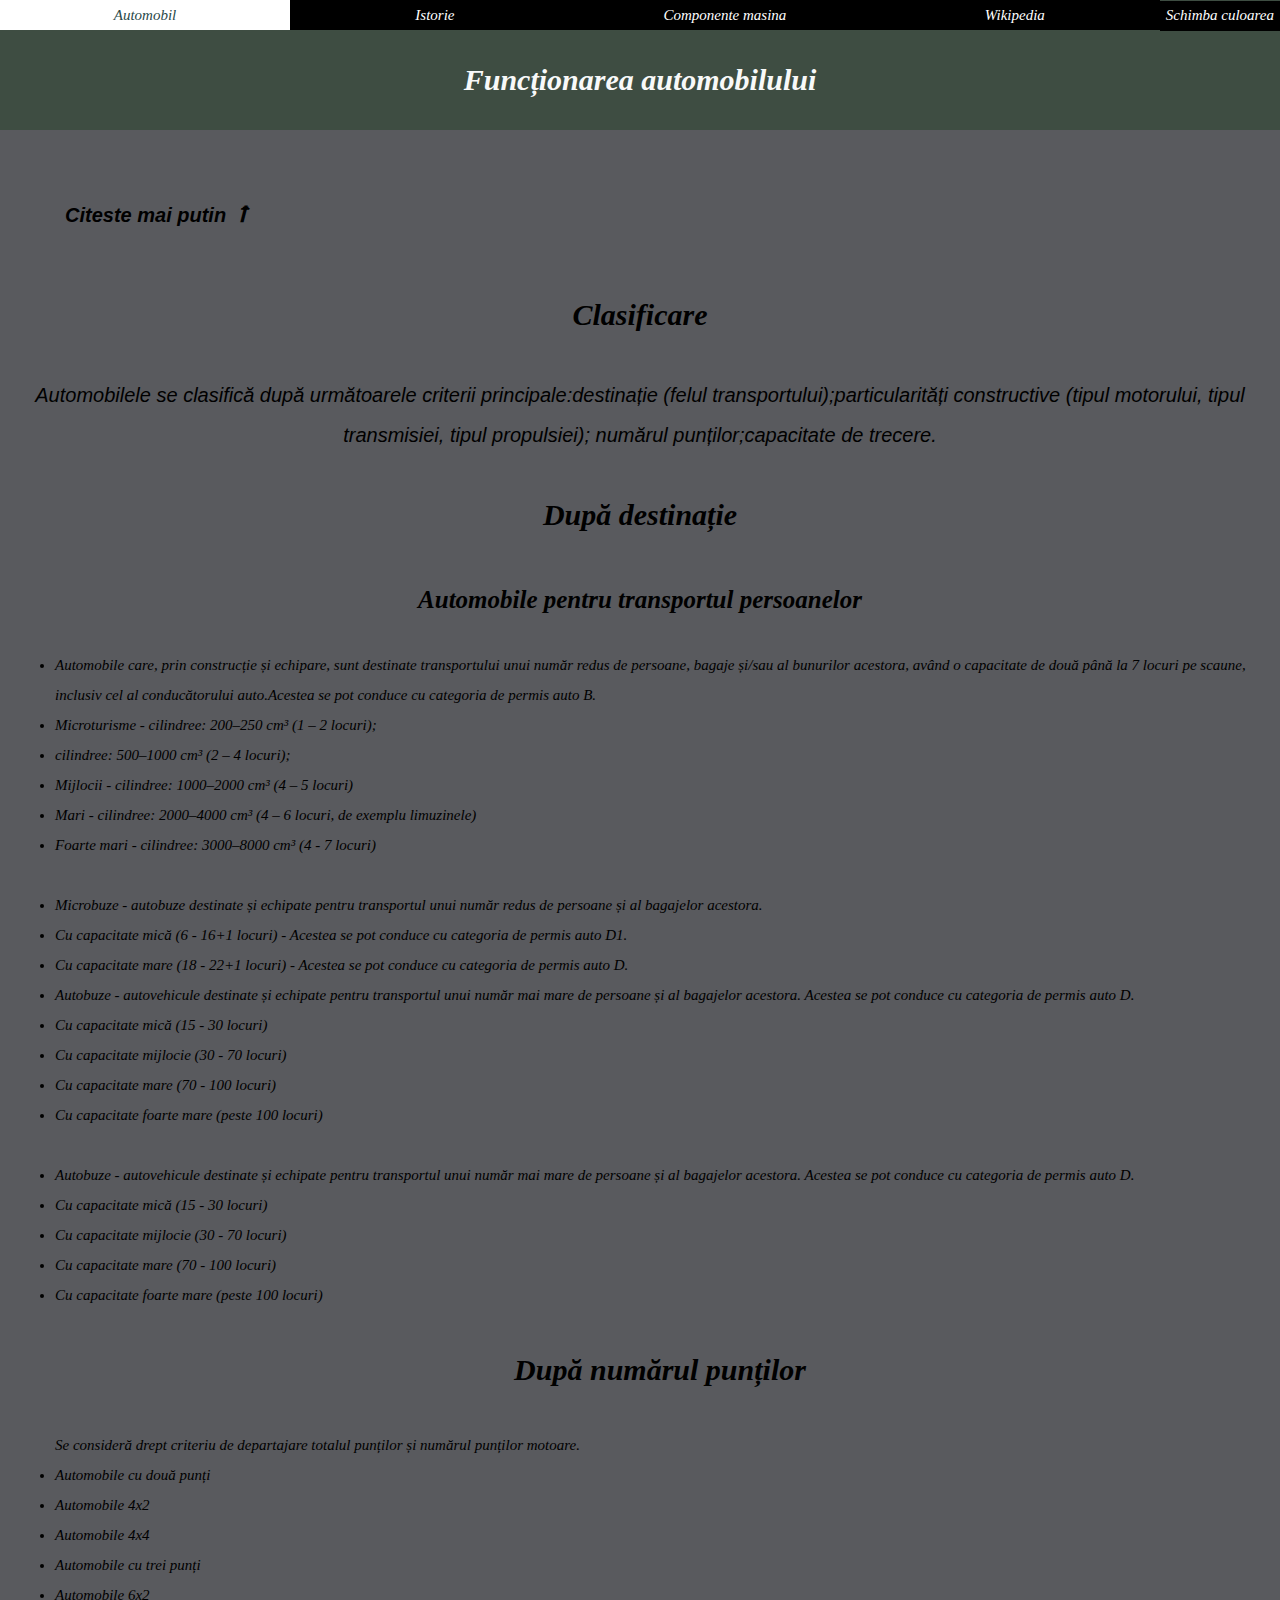
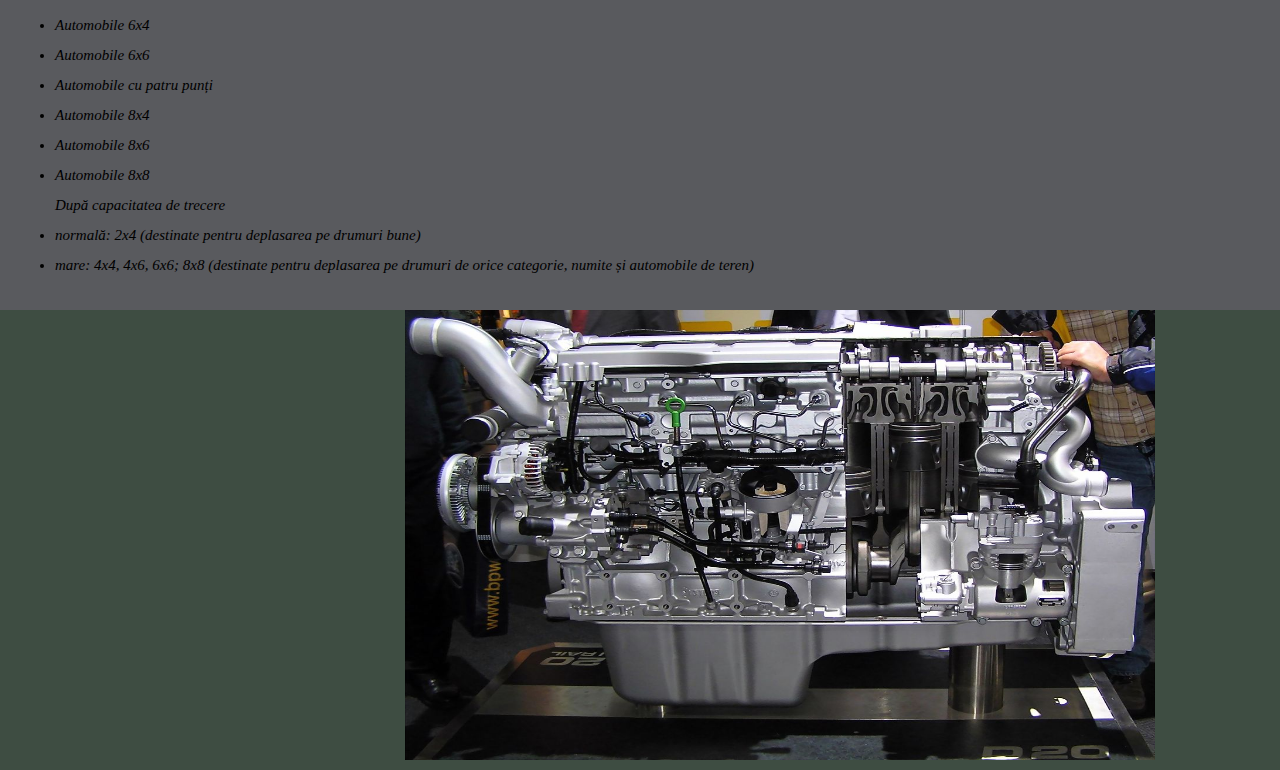
<file: html/carfunct.html>
<!DOCTYPE html>
<html lang="en">
<head>
	<meta charset="UTF-8">
	<link rel="stylesheet" href="../css/style.css">
	<meta name="viewport" content="width=device-width, initial-scale=1.0">
	<title>Document</title>
</head>
<body>
	<div class="nav-bar">
		<ul>
			<li> <a href="./index.html">Automobil</a></li>
			<li> <a href="./istorie.html">Istorie</a></li>
			<li> <a href="./componentcar.html">Componente masina</a></li>
			<li> <a href="https://ro.wikipedia.org/wiki/Automobil#Func%C8%9Bionarea_automobilului"  target="_blank">Wikipedia</a></li>
			<li<><button id="btn" class="btn">Schimba culoarea </a></button></li>
		</ul>
	</div>
	<h1 class="title">	
		Funcționarea automobilului
	</h1>
		<div class="block">
			<p class="text">
				<h2 id='h2'onclick="slide(mytext,h2)">
					Citeste mai putin 🠕
				</h2>
					<div id="mytext">
						
						<strong>
							<p style="text-align: center;font-family: 'Times New Roman', Times, serif;font-size: 30px;">
								Clasificare
							</p>
						</strong>
						<p style="text-align: center;font-family: 'Segoe UI', Tahoma, Geneva, Verdana, sans-serif;font-size: 20px;">
							Automobilele se clasifică după următoarele criterii principale:destinație (felul transportului);particularități constructive (tipul motorului, tipul transmisiei, tipul propulsiei);
							numărul punților;capacitate de trecere.
						</p>
						<strong>
							<p style="text-align: center;font-family: 'Times New Roman', Times, serif;font-size: 30px;">
								După destinație
							</p>
							<h3>
								<p style="text-align: center;font-family: 'Times New Roman', Times, serif;font-size: 25px;">
									Automobile pentru transportul persoanelor
								</p>
							</h3>
						</strong>
							<p>
								<ul>
									<li>
										Automobile care, prin construcție și echipare, sunt destinate transportului unui număr redus de persoane, bagaje și/sau al bunurilor acestora, având o capacitate de două până la 7 locuri pe scaune, inclusiv cel al conducătorului auto.Acestea se pot conduce cu categoria de permis auto B.
									</li>
									<li>
										Microturisme - cilindree: 200–250 cm³ (1 – 2 locuri);
									</li>
									<li>
										cilindree: 500–1000 cm³ (2 – 4 locuri);
									</li>
									<li>
										Mijlocii - cilindree: 1000–2000 cm³ (4 – 5 locuri)
									</li>
									<li>
										Mari - cilindree: 2000–4000 cm³ (4 – 6 locuri, de exemplu limuzinele)
									</li> 
									<li>
										Foarte mari - cilindree: 3000–8000 cm³ (4 - 7 locuri)
									</li>

									<br>

									<li>
										Microbuze - autobuze destinate și echipate pentru transportul unui număr redus de persoane și al bagajelor acestora.
									</li>
									<li>
										Cu capacitate mică (6 - 16+1 locuri) - Acestea se pot conduce cu categoria de permis auto D1.
									</li>
									<li>
										Cu capacitate mare (18 - 22+1 locuri) - Acestea se pot conduce cu categoria de permis auto D.
									</li>
									<li>
										Autobuze - autovehicule destinate și echipate pentru transportul unui număr mai mare de persoane și al bagajelor acestora. Acestea se pot conduce cu categoria de permis auto D.
									</li>
									<li>
										Cu capacitate mică (15 - 30 locuri)
									</li>
									<li>
										Cu capacitate mijlocie (30 - 70 locuri)
									</li>
									<li>
										Cu capacitate mare (70 - 100 locuri)
									</li>
									<li>
										Cu capacitate foarte mare (peste 100 locuri)
									</li>
									<br>

									<li>
										Autobuze - autovehicule destinate și echipate pentru transportul unui număr mai mare de persoane și al bagajelor acestora. Acestea se pot conduce cu categoria de permis auto D.
									</li>
									<li>
										Cu capacitate mică (15 - 30 locuri)
									</li>
									<li>
										Cu capacitate mijlocie (30 - 70 locuri)
									</li>
									<li>
										Cu capacitate mare (70 - 100 locuri)
									</li>
									<li>
										Cu capacitate foarte mare (peste 100 locuri)
									</li>
							
								</p>
								<strong>
									<p style="text-align: center;font-family: 'Times New Roman', Times, serif;font-size: 30px;">
										După numărul punților
									</p>
								</strong>		
								Se consideră drept criteriu de departajare totalul punților și numărul punților motoare.
								<li>
									Automobile cu două punți
								</li>
								<li>
									Automobile 4x2
								</li>
								<li>
									Automobile 4x4
								</li>
								<li>
									Automobile cu trei punți
								</li>
								<li>
									Automobile 6x2
								</li>
								<li>
									Automobile 6x4
								</li>
								<li>
									Automobile 6x6
								</li>
								<li>
									Automobile cu patru punți
								</li>
								<li>
									Automobile 8x4
								</li>
								<li>
									Automobile 8x6
								</li>
								<li>
									Automobile 8x8
								</li>
									După capacitatea de trecere
								<li>
									normală: 2x4 (destinate pentru deplasarea pe drumuri bune)
								</li>
								<li>
									mare: 4x4, 4x6, 6x6; 8x8 (destinate pentru deplasarea pe drumuri de orice categorie, numite și automobile de teren)
								</li>
							</ul>
					</div>				
		</div>
		<img class="img" src="../img/1280px-MAN_D20_Common_Rail-Motor.jpg">	
		<script src="../javascript/java.js"></script>
</body>
</html>
</file>
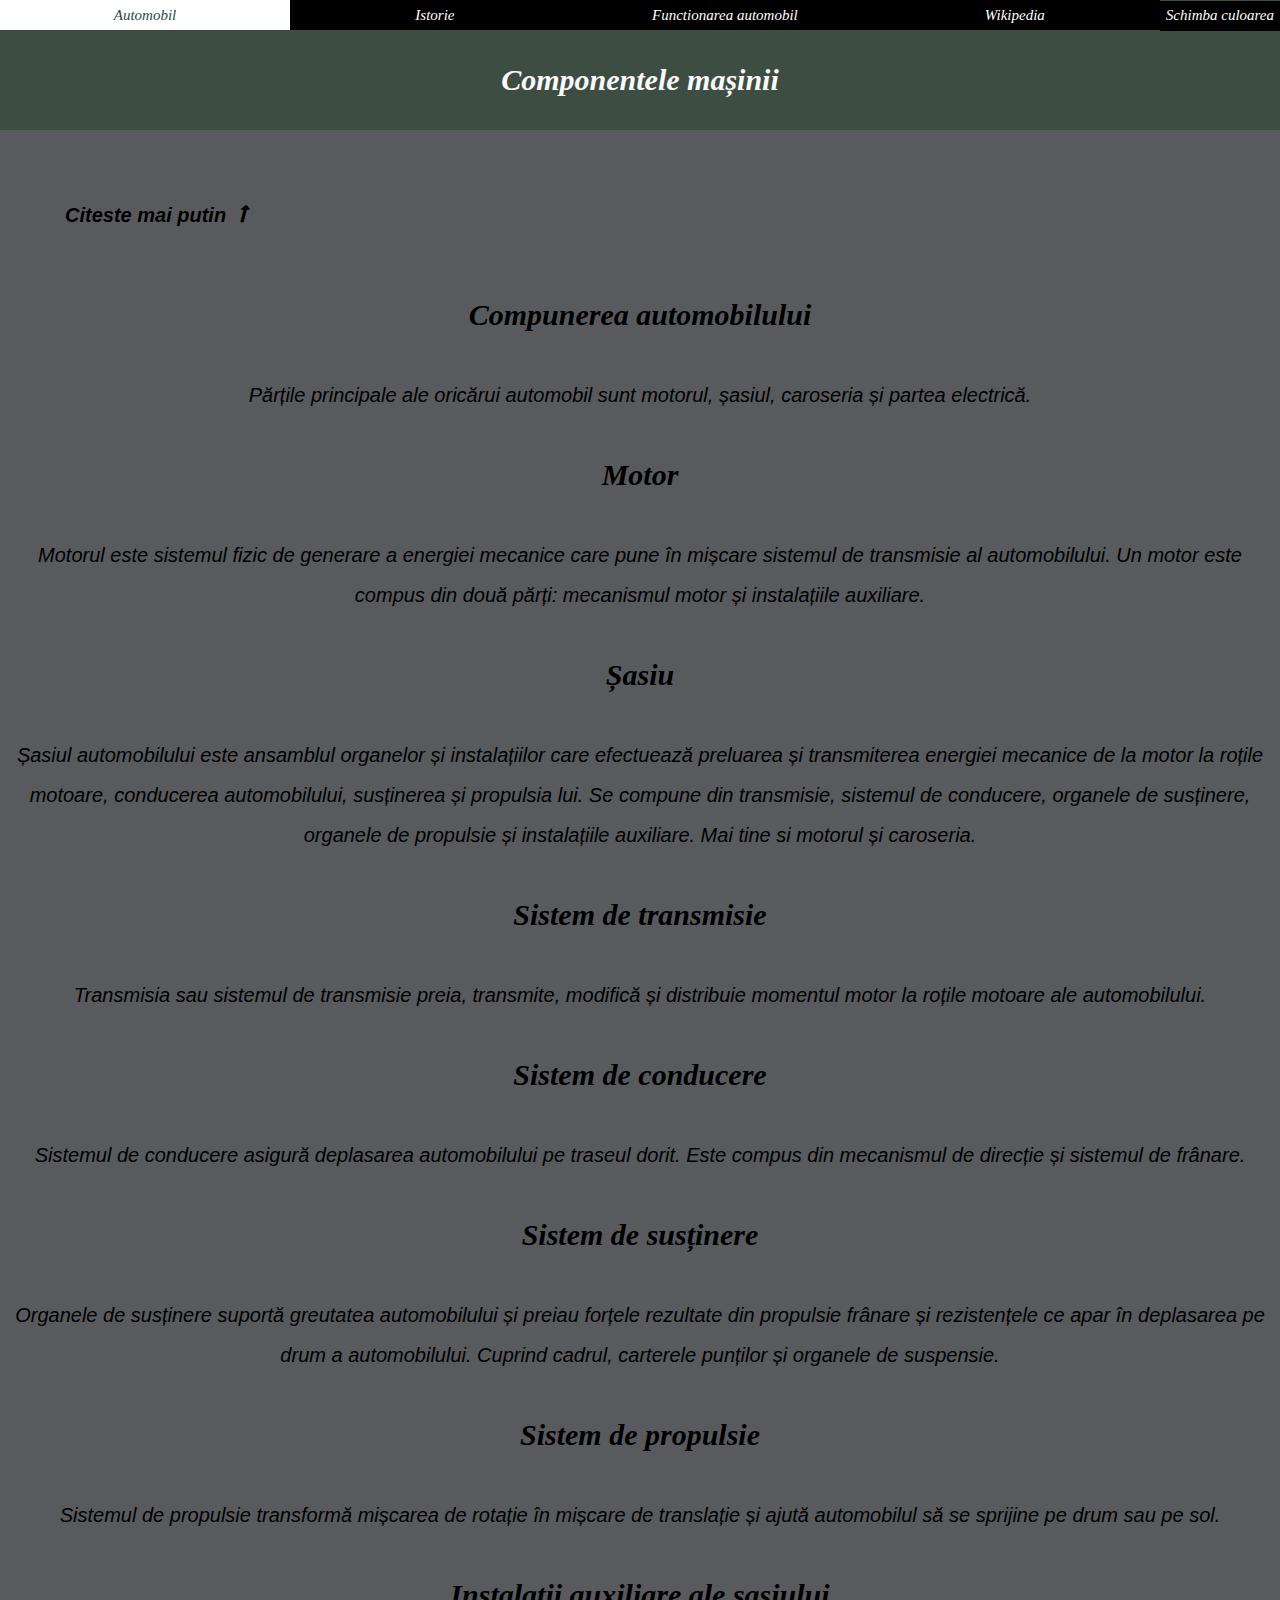
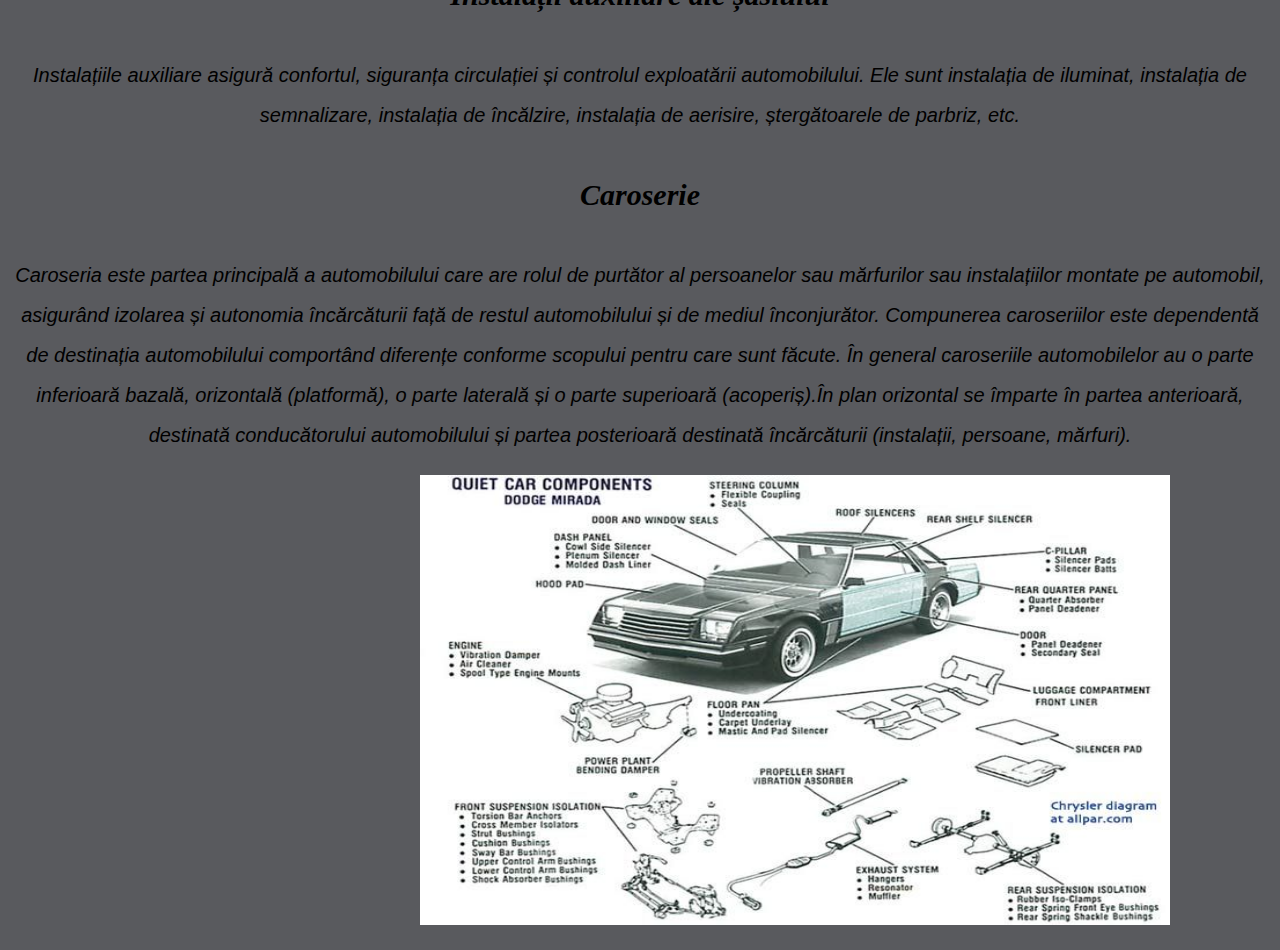
<file: html/componentcar.html>
<!DOCTYPE html>
<html lang="en">
<head>
	<meta charset="UTF-8">
	<link rel="stylesheet" href="../css/style.css">
	<meta name="viewport" content="width=device-width, initial-scale=1.0">
	<title>Document</title>
</head>
<body>
	<div class="nav-bar">
		<ul>
			<li> <a href="./index.html">Automobil</a></li>
			<li> <a href="./istorie.html">Istorie</a></li>
			<li> <a href="./carfunct.html">Functionarea automobil</a></li>
			<li> <a href="https://ro.wikipedia.org/wiki/Automobil#Compunerea_automobilului" target="_blank">Wikipedia</a></li>
			<li<><button id="btn" class="btn">Schimba culoarea </a></button></li>
		</ul>
	</div>
			<h1 class="title">
				<strong>
					Componentele mașinii
				</strong>
			</h1>
			<div class="block" id="div1">
				<p class="text">
					
					<h2 id='h2'onclick="slide(mytext,h2)" >Citeste mai putin 🠕</h2>
					<div id="mytext">
						<strong>
							<p style="text-align: center;font-family: 'Times New Roman', Times, serif;font-size: 30px;">Compunerea automobilului</p>
						</strong>
							<p style="text-align: center;font-family: 'Segoe UI', Tahoma, Geneva, Verdana, sans-serif;font-size: 20px;">Părțile principale ale oricărui automobil sunt motorul, șasiul, caroseria și partea electrică.</p>
						<strong>
							<p style="text-align: center;font-family: 'Times New Roman', Times, serif;font-size: 30px;;">Motor</p>
						</strong>
						
						<p style="text-align: center;font-family: 'Segoe UI', Tahoma, Geneva, Verdana, sans-serif;font-size: 20px;">Motorul este sistemul fizic de generare a energiei mecanice care pune în mișcare sistemul de transmisie al automobilului. Un motor este compus din două părți: mecanismul motor și instalațiile auxiliare.</p>
						
						<strong>
							<p style="text-align: center;font-family: 'Times New Roman', Times, serif;font-size: 30px;">Șasiu</p>
						</strong>
							<p style="text-align: center;font-family: 'Segoe UI', Tahoma, Geneva, Verdana, sans-serif;font-size: 20px;">Șasiul automobilului este ansamblul organelor și instalațiilor care efectuează preluarea și transmiterea energiei mecanice de la motor la roțile motoare, conducerea automobilului, susținerea și propulsia lui. Se compune din transmisie, sistemul de conducere, organele de susținere, organele de propulsie și instalațiile auxiliare. Mai tine si motorul și caroseria.</p>
							
						<strong>
							<p style="text-align: center;font-family: 'Times New Roman', Times, serif;font-size: 30px;">Sistem de transmisie</p>
						</strong>
						<p style="text-align: center;font-family: 'Segoe UI', Tahoma, Geneva, Verdana, sans-serif;font-size: 20px;">Transmisia sau sistemul de transmisie preia, transmite, modifică și distribuie momentul motor la roțile motoare ale automobilului.</p>
							
						<strong>
							<p style="text-align: center;font-family: 'Times New Roman', Times, serif;font-size: 30px;">Sistem de conducere</p>
						</strong>
						<p style="text-align: center;font-family: 'Segoe UI', Tahoma, Geneva, Verdana, sans-serif;font-size: 20px;">Sistemul de conducere asigură deplasarea automobilului pe traseul dorit. Este compus din mecanismul de direcție și sistemul de frânare.</p>
						
						<strong>
							<p style="text-align: center;font-family: 'Times New Roman', Times, serif;font-size: 30px;">Sistem de susținere</p>
						</strong>
						<p style="text-align: center;font-family: 'Segoe UI', Tahoma, Geneva, Verdana, sans-serif;font-size: 20px;">Organele de susținere suportă greutatea automobilului și preiau forțele rezultate din propulsie frânare și rezistențele ce apar în deplasarea pe drum a automobilului. Cuprind cadrul, carterele punților și organele de suspensie.</p>
						
						<strong>
							<p style="text-align: center;font-family: 'Times New Roman', Times, serif;font-size: 30px;">Sistem de propulsie</p>
						</strong>
						<p style="text-align: center;font-family: 'Segoe UI', Tahoma, Geneva, Verdana, sans-serif;font-size: 20px;">Sistemul de propulsie transformă mișcarea de rotație în mișcare de translație și ajută automobilul să se sprijine pe drum sau pe sol.</p>
						
						<strong>
							<p style="text-align: center; font-family: 'Times New Roman', Times, serif;font-size: 30px;">Instalații auxiliare ale șasiului</p>
						</strong>
						<p style="text-align: center;font-family: 'Segoe UI', Tahoma, Geneva, Verdana, sans-serif;font-size: 20px;">Instalațiile auxiliare asigură confortul, siguranța circulației și controlul exploatării automobilului. Ele sunt instalația de iluminat, instalația de semnalizare, instalația de încălzire, instalația de aerisire, ștergătoarele de parbriz, etc.</p>
						
						<strong>
							<p style="text-align: center;font-family: 'Times New Roman', Times, serif;font-size: 30px;">Caroserie</p>
						</strong>
						<p style="text-align: center;font-family: 'Segoe UI', Tahoma, Geneva, Verdana, sans-serif;font-size: 20px;">Caroseria este partea principală a automobilului care are rolul de purtător al persoanelor sau mărfurilor sau instalațiilor montate pe automobil, asigurând izolarea și autonomia încărcăturii față de restul automobilului și de mediul înconjurător.
						Compunerea caroseriilor este dependentă de destinația automobilului comportând diferențe conforme scopului pentru care sunt făcute. În general caroseriile automobilelor au o parte inferioară bazală, orizontală (platformă), o parte laterală și o parte superioară (acoperiș).În plan orizontal se împarte în partea anterioară, destinată conducătorului automobilului și partea posterioară destinată încărcăturii (instalații, persoane, mărfuri).</p>
						<img class="img" src="../img/componentcar.jpg">
					</div>	
			</div>
		
		<script src="../javascript/java.js"></script>
</body>
</html>
</file>
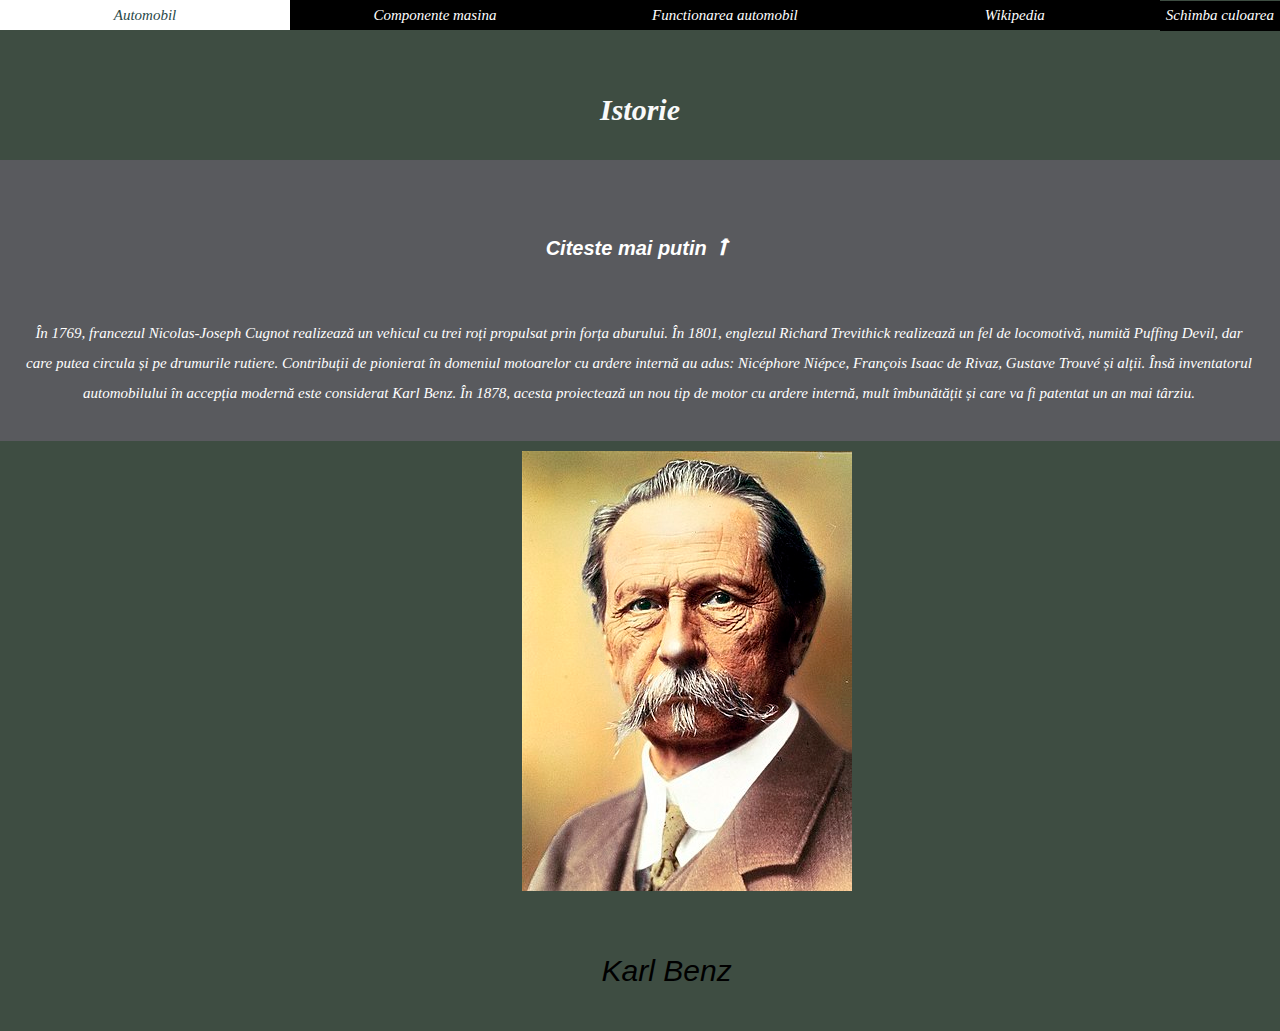
<file: html/istorie.html>
<!DOCTYPE html>
<html lang="en">
<head>
	<meta charset="UTF-8">
	<link rel="stylesheet" href="../css/style.css">
	<meta name="viewport" content="width=device-width, initial-scale=1.0">
	<title>Document</title>
</head>
<body>
	<div class="nav-bar">
		<ul>
			<li> <a href="./index.html">Automobil</a></li>
			<li> <a href="./componentcar.html">Componente masina</a></li>
			<li> <a href="./carfunct.html">Functionarea automobil</a></li>
			<li> <a href="https://ro.wikipedia.org/wiki/Karl_Benz"  target="_blank">Wikipedia</a></li>
			<li<><button id="btn" class="btn">Schimba culoarea </a></button></li>
		</ul>
	</div>	
		<br>	
			<h1  class="title">
				<strong>
					Istorie
				</strong>
				
			</h1>
		<div class="block">
			<table class="text">
				<td>
					<h2 id='h2'onclick="slide(mytext,h2)" >Citeste mai putin 🠕</h2>
					<div id="mytext">
					<p id="my-text">
						În 1769, francezul Nicolas-Joseph Cugnot realizează un vehicul cu trei roți propulsat prin forța aburului. În 1801, englezul Richard Trevithick realizează un fel de locomotivă, numită Puffing Devil, dar care putea circula și pe drumurile rutiere.

						Contribuții de pionierat în domeniul motoarelor cu ardere internă au adus: Nicéphore Niépce, François Isaac de Rivaz, Gustave Trouvé și alții. Însă inventatorul automobilului în accepția modernă este considerat Karl Benz. În 1878, acesta proiectează un nou tip de motor cu ardere internă, mult îmbunătățit și care va fi patentat un an mai târziu.
				</td>
			</table>
		</div>
							<img src="../img/330px-Carl-Benz_coloriert.jpg" style="padding-left: 40%;margin: 10px;">
							<ul style="font-size: 30px;font-family: 'Segoe UI', Tahoma, Geneva, Verdana, sans-serif;padding-left: 47%;">Karl Benz</ul> 
		<script src="../javascript/java.js"></script>
</body>
</html>
</file>
<file: css/style.css>
body {
   margin: 0;
   padding: 0 ;
   background-color: #3e4d42;
   font-family: verdana;
   font-style: italic;
   line-height: 2;
   font-size: 15px;
}
.nav-bar a {
   text-decoration: none;
   color: rgb(255, 255, 255);
   display: block;
}
.nav-bar > ul {
   list-style-type: none;
   margin: 0;
   padding: 0;
   
}

.nav-bar > ul > li > a:hover {
   background: #ffffff;
   color: #294949;
}
.nav-bar .active {
   background: #173459;
   color: #f8f9f9;
}
.nav-bar > ul {
   width: 100%;
   display: flex;
}

.nav-bar li { 
   flex: 1 1;
   text-align: center;
   border-right: 0px solid #333; 
   background-color: #000000
}

.title {
      text-align: center;
      color: #f8f9f9 ;
}
.text {
      padding:0 9px 0 7px;
      text-align: center;
      color: #ffffff
}
.block {
   padding:15px;
   background-color:rgb(89, 90, 94)
      
}
.img {
   position: relative; 
   left: 27em;  
   width: 50em;
   height: 30em;
}
#btn:hover {
   background: #eaeaea;
   width: 100%;
   height: 100%;
}
#btn {
   background: #000000;
   color: #ffffff;
   width: 100%;
   height: 100%;
   border: 0px solid black;
   font-size: 15px;
   font-family: verdana;
   font-style: italic;
}
#h2{
   font-family: 'Gill Sans', 'Gill Sans MT', Calibri, 'Trebuchet MS', sans-serif;
   margin: 50px;
   font-size: 20px 
}
</file>
